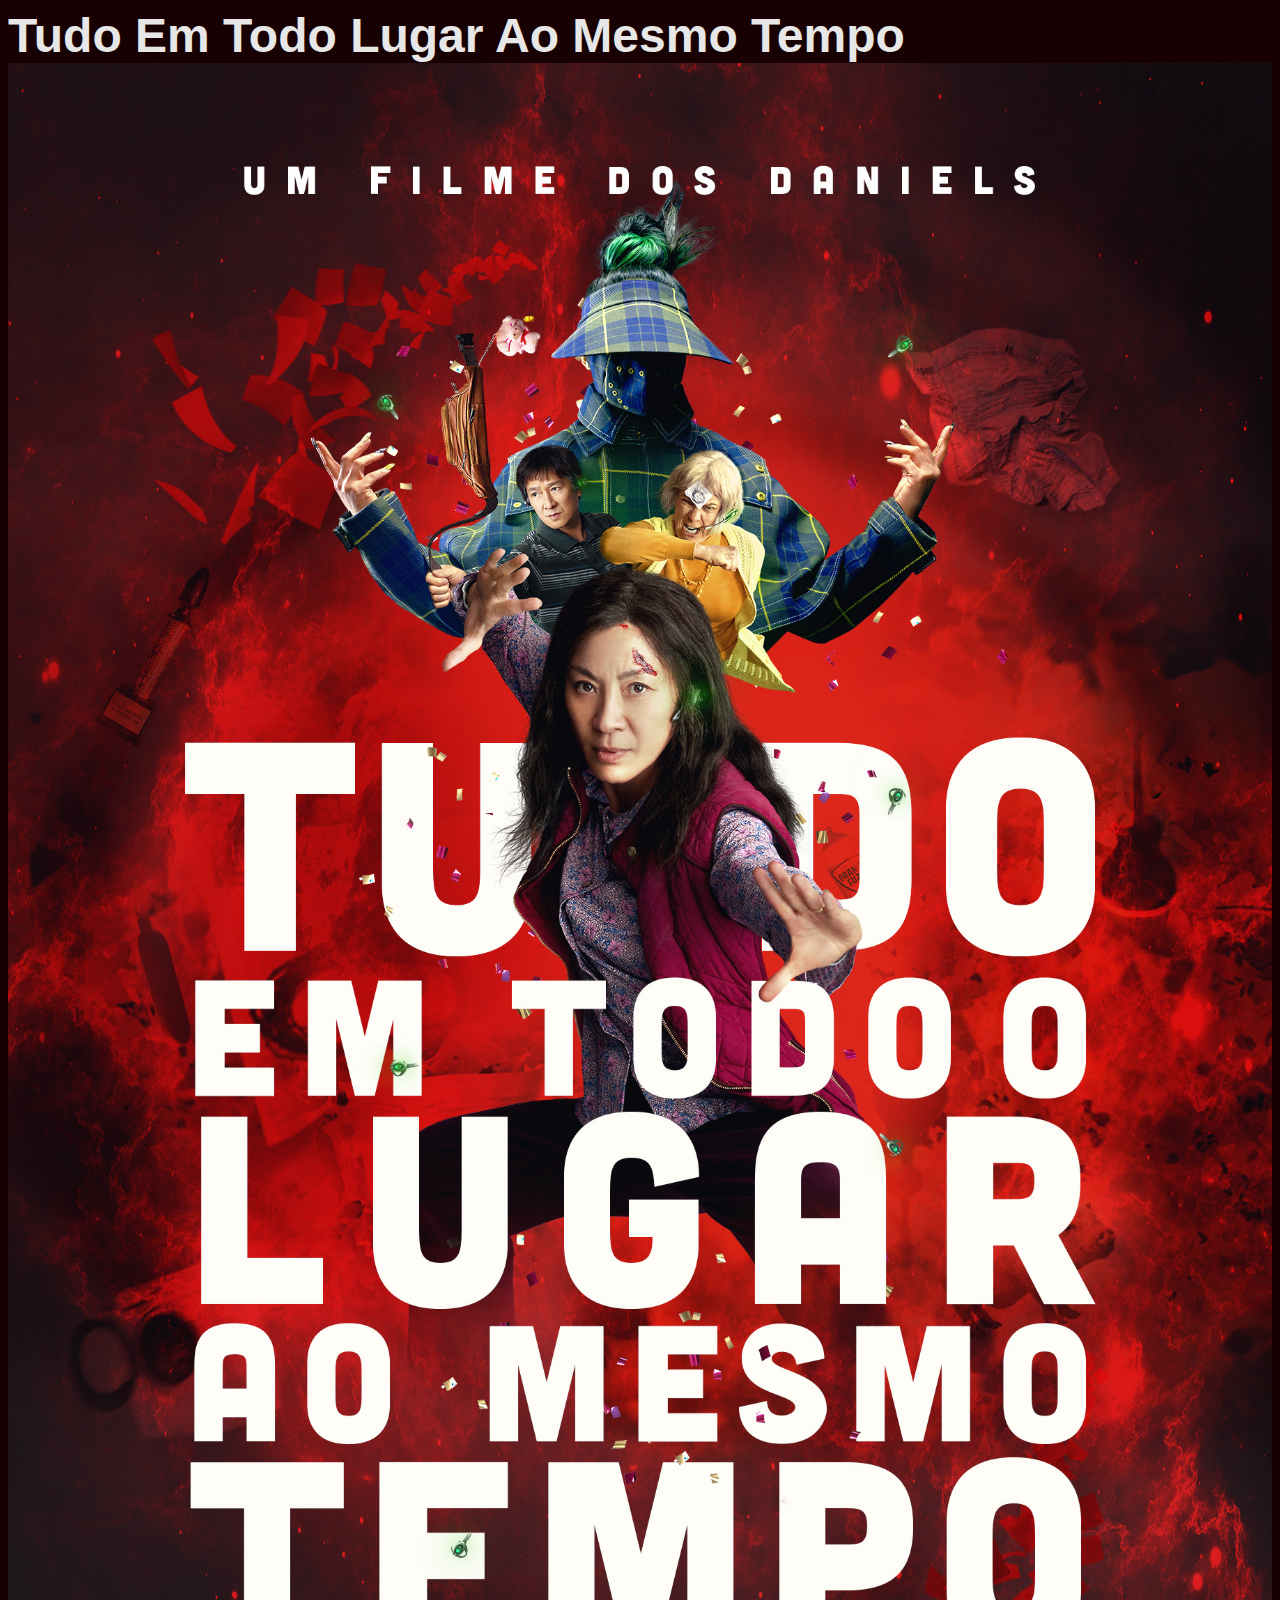
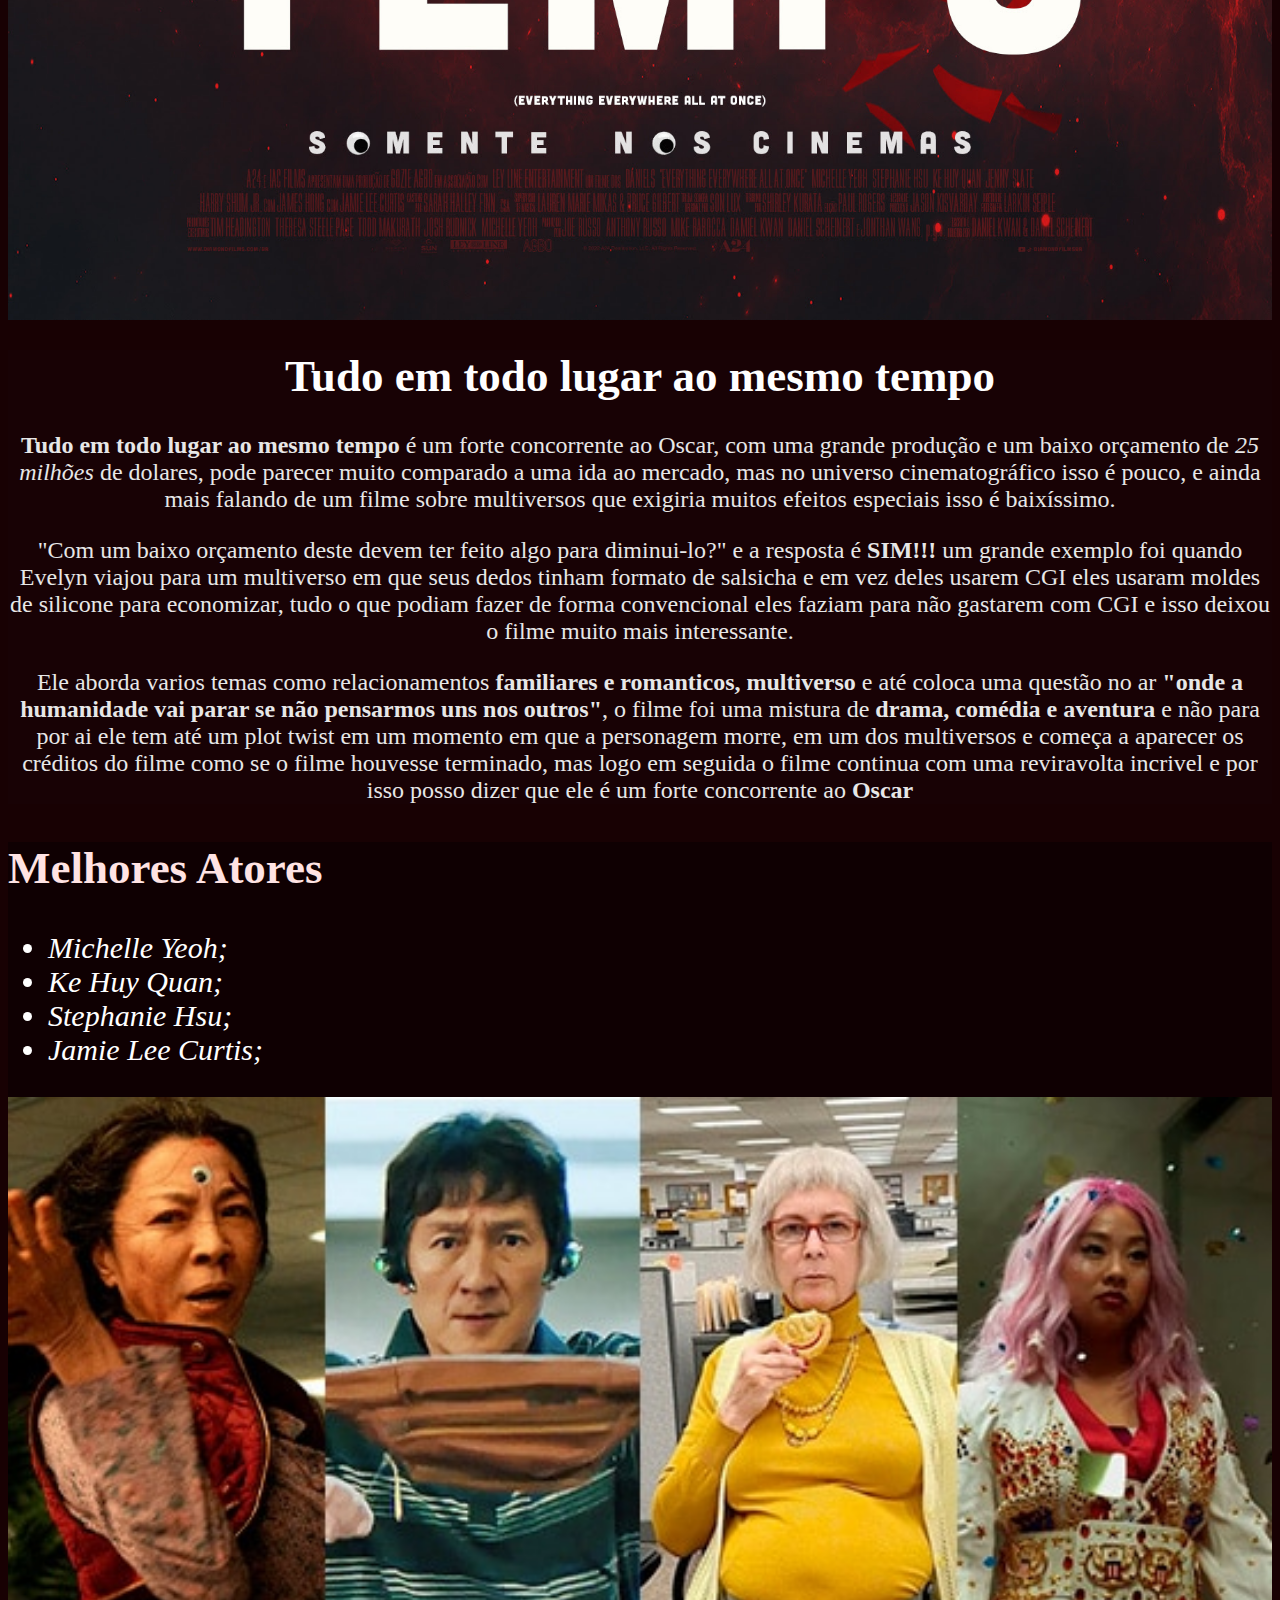
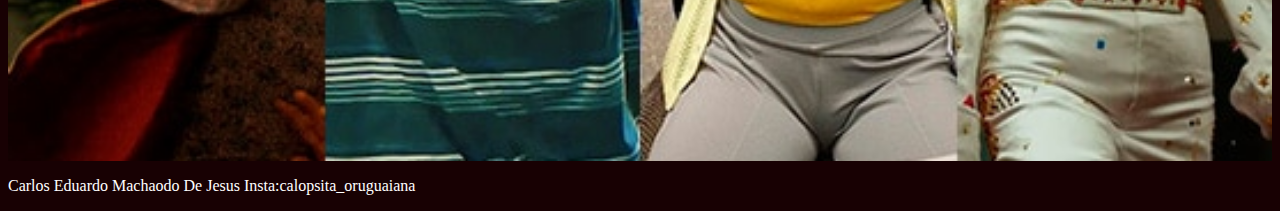
<file: index.html>
<head>
<link rel="stylesheet" href="site.css">

</head>

<body>
<header id="mfilme">
 <strong>Tudo Em Todo Lugar Ao Mesmo Tempo
    
</strong>
</header>
<img id="imagemtetlamt" src="imagemtetlamt.jpg"> 

<title>CRITICA DE TUDO EM TODO LUGAR AO MESMO TEMPO</title>
<div id="critic">
        <h1 id="Title">Tudo em todo lugar ao mesmo tempo</h1>
        <p id="primeiro"><strong>Tudo em todo lugar ao mesmo tempo </strong> é um forte concorrente ao Oscar, com uma grande produção e um baixo orçamento de <em>25 milhões</em>
            de dolares, pode parecer muito comparado a uma ida ao mercado, mas no universo cinematográfico isso é pouco, e ainda mais falando de um 
            filme sobre multiversos que exigiria muitos efeitos especiais isso é baixíssimo.</p>
        <p id="segundo"> "Com um baixo orçamento deste devem ter feito algo para diminui-lo?" e a resposta é <strong> SIM!!!</strong> um grande exemplo foi quando Evelyn viajou 
            para um multiverso em que seus dedos tinham formato de salsicha e em vez deles usarem CGI eles usaram moldes de silicone para economizar, tudo o que podiam
            fazer de forma convencional eles faziam para não gastarem com CGI e isso deixou o filme muito mais interessante.</p>
        <p id="terceiro">Ele aborda varios temas como relacionamentos <strong>familiares e romanticos, multiverso</strong> e até coloca uma questão no ar <strong>"onde a humanidade
            vai parar se não pensarmos uns nos outros"</strong>, o filme foi uma mistura de <strong>drama, comédia e aventura</strong> e não para por ai ele tem até
            um plot twist em um momento em que a personagem morre, em um dos multiversos e começa a aparecer os créditos do filme como se o
            filme houvesse terminado, mas logo em seguida o filme continua com uma reviravolta incrivel e por isso posso dizer que ele é 
            um forte concorrente ao <strong>Oscar</strong>  </p>
        </div>
         
        <div id="bestsactor">

        <h2 id="mariaideias">Melhores Atores</h2>
      <ul id="idea1">  
        <li>Michelle Yeoh;</li> 
        <li>Ke Huy Quan;</li> 
        <li>Stephanie Hsu;</li> 
        <li>Jamie Lee Curtis;</li> 
    </ul>

    <img id="mn" src="persona.jpg">
    
</div>
<p id="dvg">Carlos Eduardo Machaodo De Jesus        Insta:calopsita_oruguaiana </p>

</body>
</file>
<file: site.css>
body {
    background: #180103;
}
#dvg{color:rgb( 255, 255, 255)}
#mn{
    width: 100%;
}
 #imagemtetlamt{
width: 100%; 

 } 
 #Title { 
    text-align: center;
    font-size: 45px ;
    color:rgb(255, 255, 255)
}
#primeiro{ 
    text-align: center;
    font-size: 150%;
color:rgb(231, 231, 231)
}
#segundo{ 
    text-align: center;
    font-size: 150%;
    color:rgb(231, 231, 231)
}
#terceiro{ 
    text-align: center;
    font-size: 150%;
    color:rgb(231, 231, 231)
}
#mariaideias{ 
    font-size: 45px ;
    color:rgb(255, 227, 227)
}
#idea1{ 
    font-style: italic;
    font-size: 30px ;
    color:rgb(255, 255, 255)
    
}
#bestsactor{
    background:#0f0002;
}
#critic{
background:#180205;
}
#mfilme{
    font-family: Impact, Haettenschweiler, 'Arial Narrow Bold', sans-serif;
    font-size: 300%;
    color:rgb(231, 231, 231)
    
}
</file>
